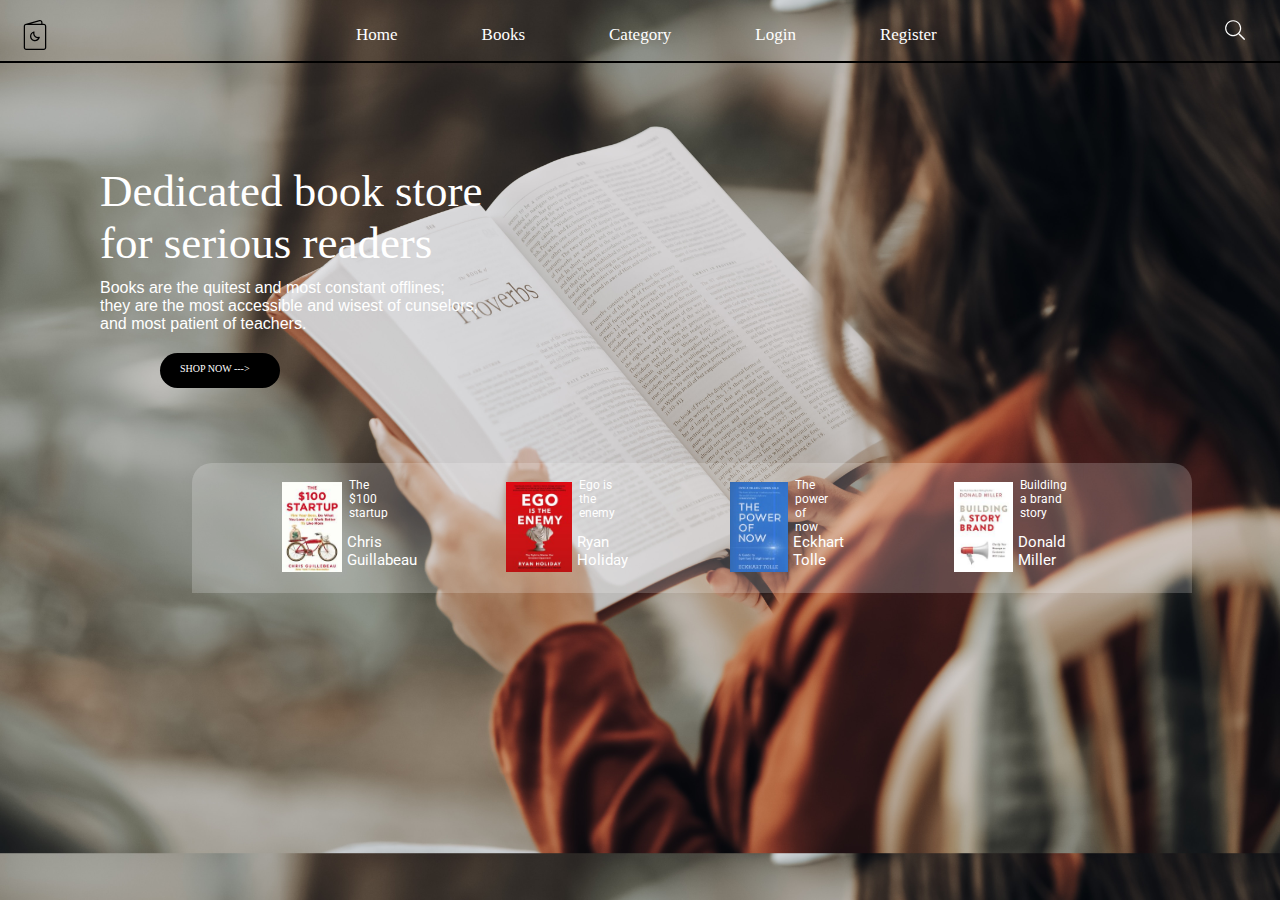
<file: index.html>
<!DOCTYPE html>
<html lang="en">
<head>
    <meta charset="UTF-8">
    <meta name="viewport" content="width=device-width, initial-scale=1.0">
    <title>Book Store</title>
    <link rel="stylesheet" href="stylesheet.css">
    <link rel="preconnect" href="https://fonts.gstatic.com">
    <link href="https://fonts.googleapis.com/css2?family=Roboto&display=swap" rel="stylesheet">
    <link rel="preconnect" href="https://fonts.gstatic.com">
<link href="https://fonts.googleapis.com/css2?family=Roboto:wght@300;400&display=swap" rel="stylesheet">
</head>
<body>
        <div class="logo">
            <img src="img/baby-book.svg" alt="">
        </div>
    
        <div class="menu">
            <ul class="nav-bar">
                <li><a href="/">Home</a></li>
                <li><a href="#">Books</a></li>
                <li><a href="">Category</a></li>
                <li><a href="">Login</a></li>
                <li><a href="">Register</a></li>
            </ul>
        </div>

        <div class="search">
            <img src="img/search.svg" alt="" style="width: 50px;">
        </div>
    </header>

    <div class="lines">
    </div>

    <div class="content">
        <p>Dedicated book store <br> for serious readers</p>
        <span>Books are the quitest and most constant offlines;<br> 
            they are the most accessible and wisest of cunselors,<br> 
            and most patient of teachers.
        </span>
        <a href="">
            <div class="box">
                <p>SHOP NOW ---> </p>
            </div>
        </a>
    </div>

    <div class="footer">
        <div class="one">
            <a href="https://www.github.com/XRakeshX">
                <img src="img/startup.jpg" alt="">
                <p>The $100 <br> startup</p>
                <span>Chris<br>Guillabeau</span>
            </a>
        </div> 
        <div class="two">
            <a href="">
                <img src="img/egois.jpg" alt="">
                <p>Ego is the <br> enemy</p>
                <span>Ryan <br> Holiday</span>
            </a>
        </div>
        <div class="three">
            <a href="">
                <img src="img/powerofnow.jpg" alt="">
                <p>The power of now</p>
                <span>Eckhart <br> Tolle</span>
            </a>
        </div>
        <div class="four">
           <a href="">
               <img src="img/storybrand.jpg" alt="">
               <p>Buildilng a brand story</p>
               <span>Donald <br> Miller</span>
           </a>
        </div> 
    </div>
</body>
</html>
</file>
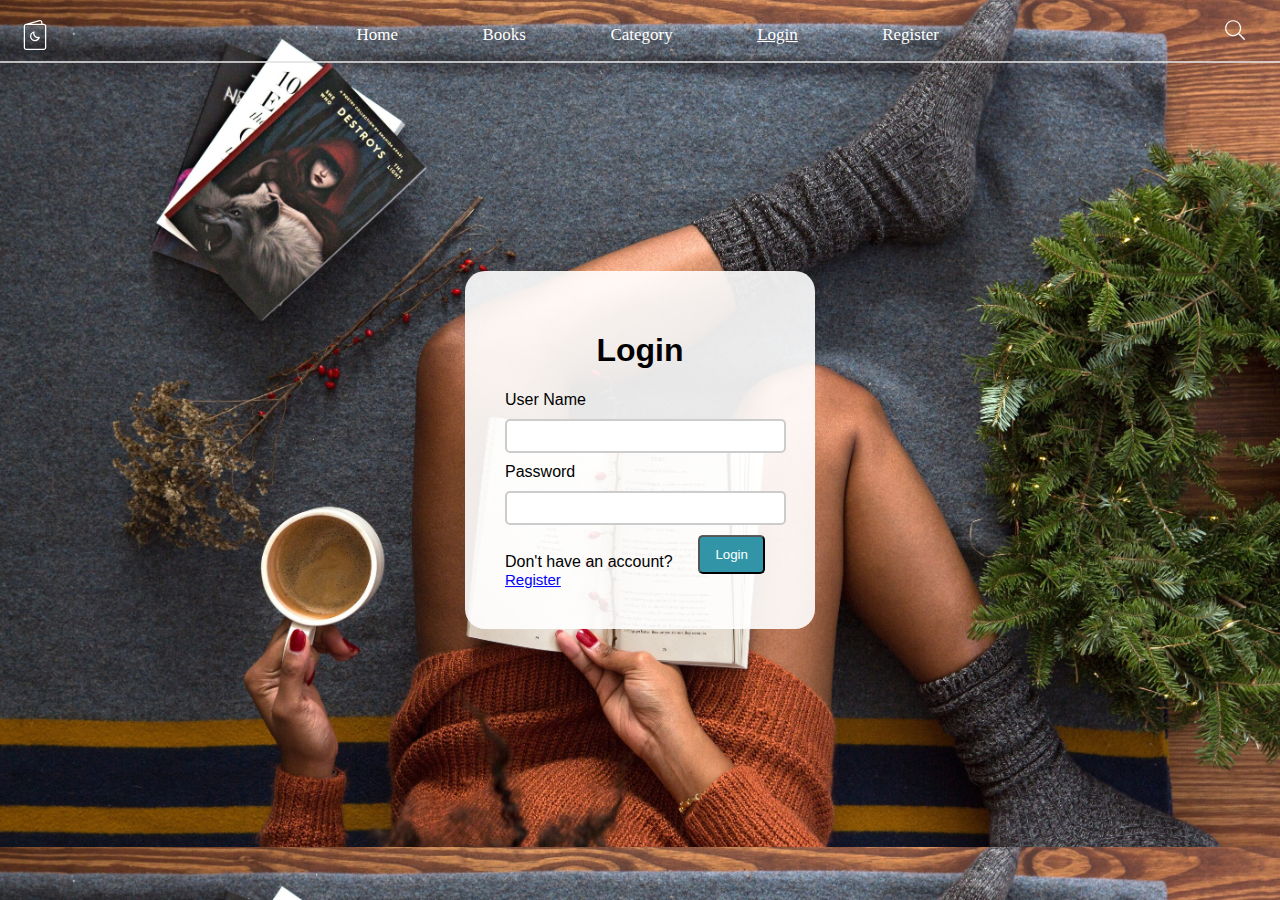
<file: login.html>
<!DOCTYPE html>
<html lang="en">
<head>
    <meta charset="UTF-8">
    <meta name="viewport" content="width=device-width, initial-scale=1.0">
    <title>Login</title>
    <link rel="stylesheet" href="./css/login-stylesheet.css">
</head>
<body>
    <header>
        <div class="logo">
            <img src="img/baby-book.svg" alt="">
        </div>
    
        <div class="menu">
            <ul class="nav-bar">
                <li><a href="index.html">Home</a></li>
                <li><a href="#">Books</a></li>
                <li><a href="">Category</a></li>
                <li class="active"><a href="login.html">Login</a></li>
                <li><a href="register.html">Register</a></li>
            </ul>
        </div>

        <div class="search">
            <img src="img/search.svg" alt="" style="width: 50px;">
        </div>
        <div class="lines">
        </div>
    </header>

    <main>
        <form action="" class="login">
            <h1>Login</h1>
            <label>User Name</label>
            <input type="text" name="username">

            <label>Password</label>
            <input type="password" name="password">

            <input type="submit" value="Login"><br>

            <label for="login">Don't have an account?</label>
            <a href="register.html">Register</a>
        </form>
    </main>
</body>
</html>
</file>
<file: stylesheet.css>
body{
    background-image: url("/img/joel-muniz-XqXJJhK-c08-unsplash.jpg");
    background-size: cover;
    background-blend-mode: darken;
    padding: 0px;
    margin: 0px;
}

.logo{
    display: inline-block;
    margin: 20px;
}

.logo img{
    height: 30px;
    position: absolute;
}

.menu{
    display: inline-block;
    align-items: center;
    margin-left: 15%;
    margin-top: 5px;
}

.nav-bar li,a{
    display: inline-block;
    font-family: Georgia, 'Times New Roman', Times, serif;
    text-decoration: none;
    padding-left: 40px;
    font-size: 17px;
    color: white;
}

.search{
    position: relative;
    display: inline-block;
    float:right;
}

.search img{
    height: 20px;
    margin: 20px;
}

.lines{
    margin-left: 0px;
    width: 100%;
    height: 2px;
    background-color: #000;
}

.content{
    position: relative;
    margin-top: 8%;
    font-family: Grendel;
    font-style: bold;
    margin-left: 100px;
}

.content p{
    color: white;
    font-size: 45px;
    margin-bottom: 10px;
}

.content span{
    color: white;
    font-family: sans-serif;
    display: block;
}

.box{
    height: 35px;
    width: 120px;
    background-color: black;
    display: inline-block;
    border-radius: 20px;
    margin-top: 20px;
    margin-left: 20px;
}

.box p{
    font-size: 10px;
    padding-left: 20px;
}

.footer{
    width: 1000px;
    height: 130px;
    background-color: rgba(255, 255, 255, .2);
    margin-top: 75px;
    margin-left: 15%;
    margin-bottom: 0px;
    border-top-left-radius: 20px;
    border-top-right-radius: 20px;
    position: absolute;
}

.one,.two,.three,.four{
    position: relative;
    display: inline-block;
    margin-left: 120px;
    width: 100px ;
}

.one{
    margin-left: 50px;
}

.one img,.two img,.three img,.four img{
    height: 90px;
    margin-top: 19px;
    display: inline-block;
}

.one p,.two p,.three p,.four p{
    position: absolute;
    display: inline-block;
    font-size: 12px;
    margin-left: 7px;
    margin-top: 15px;
    font-family: 'Roboto', sans-serif;
}

.one span,.two span,.three span,.four span{
    position: absolute;
    margin-top: 70px;
    margin-left: 5px;
    font-size: 15px;
    font-family: 'Roboto', sans-serif;
}
</file>
<file: css/login-stylesheet.css>
body{
    background-image: url("../img/loginbg.jpg");
    background-size: cover;
    background-blend-mode: darken;
    padding: 0px;
    margin: 0px;
}

*{
    font-family: sans-serif;
}

.logo{
    display: inline-block;
    margin: 20px;
}

.logo img{
    height: 30px;
    position: absolute;
    -webkit-filter: grayscale(1) invert(1);
    filter: grayscale(1) invert(1);
}

.menu{
    display: inline-block;
    align-items: center;
    margin-left: 15%;
    margin-top: 5px;
}

.active a{
    text-decoration: underline;
}

.nav-bar a:hover{
    text-decoration: underline;
}

.nav-bar li,a{
    display: inline-block;
    font-family: Georgia, 'Times New Roman', Times, serif;
    text-decoration: none;
    padding-left: 40px;
    font-size: 17px;
    color: white;
}

.search{
    position: relative;
    display: inline-block;
    float:right;
}

.search img{
    height: 20px;
    margin: 20px;
}

.lines{
    margin-left: 0px;
    width: 100%;
    height: 2px;
    background-color: rgba(225,225,225,.8);
}

.login{
    width: 270px;
    padding: 40px;
    position: absolute;
    top: 50%;
    left: 50%;
    transform: translate(-50%,-50%);
    background-color: rgba(255, 255, 255,.9);
    border-radius: 20px;
}

h1{
    text-align: center;
    
}

.error{
    background: #F2DEDE;
    color: #A94442;
    padding: 10px;
    width: 95%;
    border-radius: 5px;
}
.login input[type="text"], .login input[type="password"]{
    display: block;
    border: 2px solid #ccc;
    width: 95%;
    padding: 10px;
    margin: 10px auto;
    border-radius: 5px;
    height: 10px;
}

.login input[type="submit"]{
    background-color: #3195a7;
    padding: 10px 15px;
    color: white;
    border-radius: 5px;
    margin-right: 10px;
    float: right;
}

.login a{
    color: blue;
    font-family: sans-serif;
    text-decoration: underline;
    font-size: 15px;
    margin-left:-40px;
}
</file>
